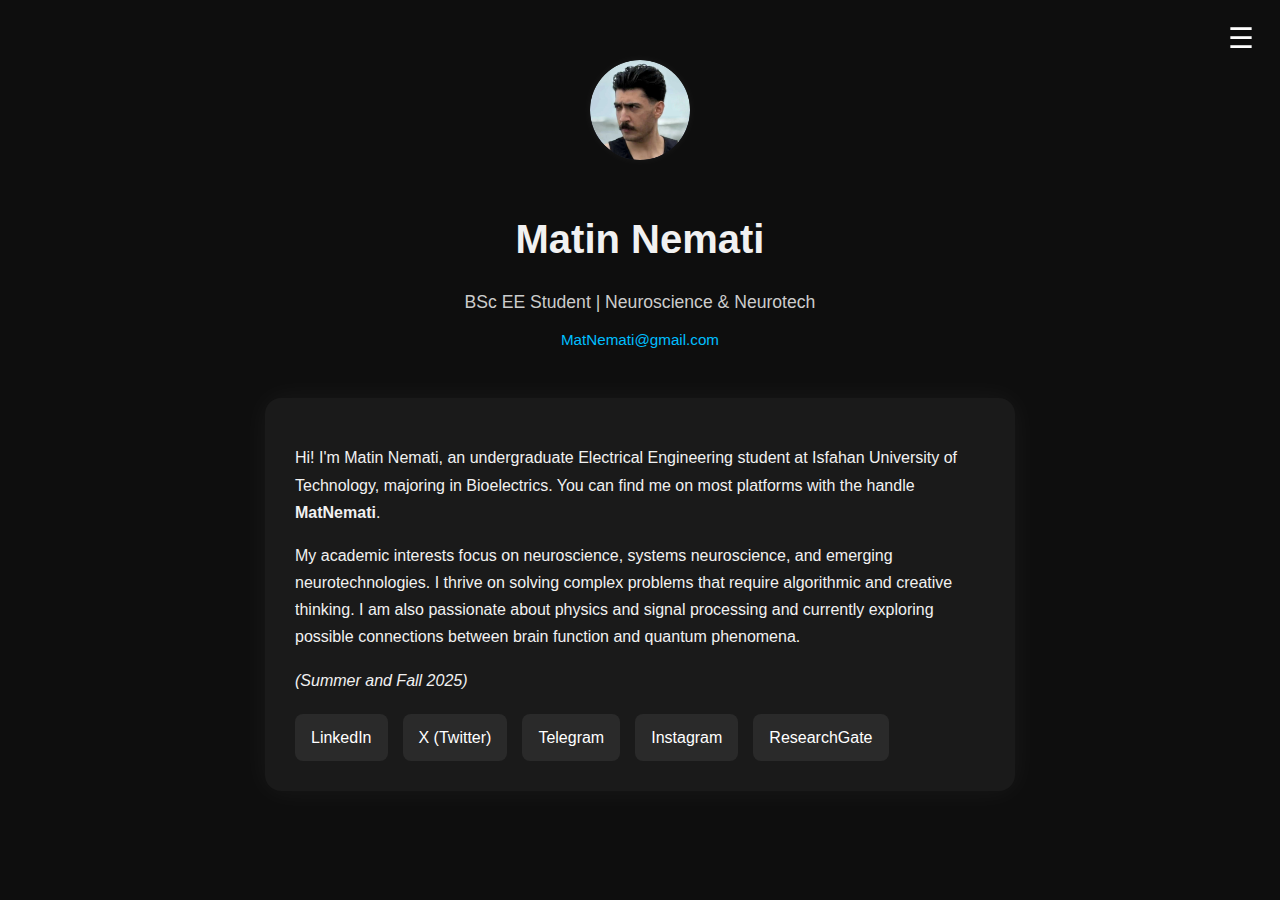
<file: index.html>
<!DOCTYPE html>
<html lang="en">
<head>
  <meta charset="UTF-8" />
  <meta name="viewport" content="width=device-width, initial-scale=1.0" />
  <title>Matin Nemati</title>
  <style>
    body {
      margin: 0;
      font-family: "Segoe UI", Tahoma, Geneva, Verdana, sans-serif;
      background-color: #0e0e0e;
      color: #f1f1f1;
      line-height: 1.7;
    }

    header {
      padding: 60px 20px 10px;
      text-align: center;
    }

    .avatar {
      width: 100px;
      height: 100px;
      border-radius: 50%;
      object-fit: cover;
      margin-bottom: 10px;
      box-shadow: 0 0 10px rgba(255, 255, 255, 0.05);
    }

    header h1 {
      font-size: 2.5rem;
      margin-bottom: 0.3em;
    }

    header h2 {
      font-weight: 400;
      font-size: 1.1rem;
      color: #ccc;
      margin-bottom: 0.5em;
    }

    .email-link {
      display: inline-block;
      font-size: 0.95rem;
      color: #00bfff;
      text-decoration: none;
      margin-bottom: 1em;
    }

    .container {
      max-width: 750px;
      margin: 0 auto;
      padding: 20px;
    }

    .card {
      background-color: #1a1a1a;
      padding: 30px;
      border-radius: 16px;
      box-shadow: 0 0 30px rgba(255, 255, 255, 0.05);
      transition: 0.3s;
    }

    .card:hover {
      box-shadow: 0 0 40px rgba(255, 255, 255, 0.1);
    }

    a {
      color: #00bfff;
      text-decoration: none;
    }

    a:hover {
      text-decoration: underline;
    }

    .socials {
      display: flex;
      flex-wrap: wrap;
      gap: 15px;
      margin-top: 20px;
    }

    .socials a {
      background-color: #2a2a2a;
      padding: 10px 16px;
      border-radius: 8px;
      color: #fff;
      transition: 0.3s;
    }

    .socials a:hover {
      background-color: #444;
    }

    .menu {
      position: fixed;
      top: 20px;
      right: 20px;
      z-index: 1000;
    }

    .menu-button {
      background: none;
      border: none;
      color: white;
      font-size: 1.8rem;
      cursor: pointer;
    }

    .dropdown {
      display: none;
      position: absolute;
      right: 0;
      background-color: #1c1c1c;
      border: 1px solid #333;
      border-radius: 10px;
      overflow: hidden;
    }

    .dropdown a {
      display: block;
      padding: 12px 20px;
      color: white;
    }

    .dropdown a:hover {
      background-color: #333;
    }
  </style>
  <script>
    function toggleMenu() {
      const menu = document.getElementById("dropdown");
      menu.style.display = menu.style.display === "block" ? "none" : "block";
    }
  </script>
</head>
<body>
  <div class="menu">
    <button class="menu-button" onclick="toggleMenu()">&#9776;</button>
    <div class="dropdown" id="dropdown">
      <a href="work">Work experience</a>
      <a href="about">About</a>
      <a href="projects">Projects</a>
      <a href="certificates">Certificates</a>
      <a href="courses_taken">Courses(taken)</a>
      <a href="courses_taught">Courses(taught)</a>
      <a href="grades">grades</a>
      
    </div>
  </div>

  <header>
    <img src="IMG_20251001_131401.jpg" alt="Matin Nemati" class="avatar" />
    <h1>Matin Nemati</h1>
    <h2>BSc EE Student | Neuroscience & Neurotech</h2>
    <a class="email-link" href="mailto:MatNemati@gmail.com">MatNemati@gmail.com</a>
  </header>

  <div class="container">
    <div class="card">
      <p>
        Hi! I'm Matin Nemati, an undergraduate Electrical Engineering student at Isfahan University of Technology, majoring in Bioelectrics. You can find me on most platforms with the handle <strong>MatNemati</strong>.
      </p>
      <p>
        My academic interests focus on neuroscience, systems neuroscience, and emerging neurotechnologies. I thrive on solving complex problems that require algorithmic and creative thinking. I am also passionate about physics and signal processing and currently exploring possible connections between brain function and quantum phenomena.
      </p>
      <p><em>(Summer and Fall 2025)</em></p>
      <div class="socials">
        <a href="https://www.linkedin.com/in/MatNemati" target="_blank">LinkedIn</a>
        <a href="https://x.com/MatNemati" target="_blank">X (Twitter)</a>
        <a href="https://t.me/MatNemati" target="_blank">Telegram</a>
        <a href="https://instagram.com/MatNemati" target="_blank">Instagram</a>
        <a href="https://www.researchgate.net/profile/Matin-Nemati?ev=hdr_xprf" target="_blank">ResearchGate</a>
      </div>
    </div>
  </div>
</body>
</html>
</file>
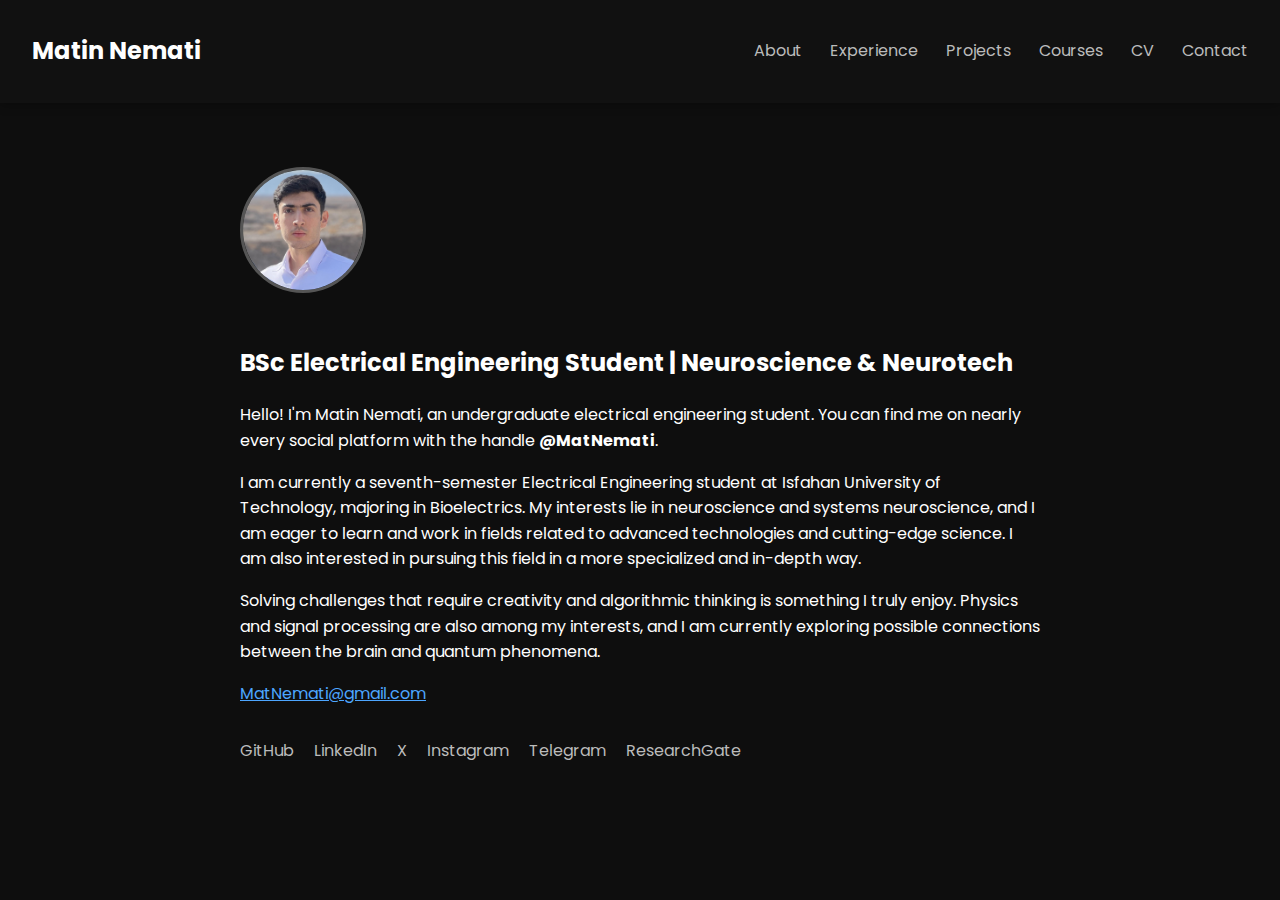
<file: about.html>
<!DOCTYPE html>
<html lang="en">
<head>
  <meta charset="UTF-8" />
  <meta name="viewport" content="width=device-width, initial-scale=1.0" />
  <title>About – Matin Nemati</title>
  <link href="https://fonts.googleapis.com/css2?family=Poppins:wght@300;500;700&display=swap" rel="stylesheet">
  <style>
    body {
      margin: 0;
      font-family: 'Poppins', sans-serif;
      background-color: #0e0e0e;
      color: #fff;
      line-height: 1.6;
    }
    header {
      background-color: #111;
      padding: 1rem 2rem;
      display: flex;
      justify-content: space-between;
      align-items: center;
      box-shadow: 0 2px 10px rgba(0,0,0,0.3);
    }
    header h1 {
      font-size: 1.5rem;
    }
    nav a {
      color: #bbb;
      text-decoration: none;
      margin-left: 1.5rem;
      transition: color 0.3s ease;
    }
    nav a:hover {
      color: #fff;
    }
    .container {
      max-width: 800px;
      margin: 4rem auto;
      padding: 0 1rem;
    }
    .circle-img {
      width: 120px;
      height: 120px;
      border-radius: 50%;
      object-fit: cover;
      border: 3px solid #555;
      margin-bottom: 1.5rem;
    }
    .socials a {
      margin-right: 1rem;
      color: #bbb;
      text-decoration: none;
    }
    .socials a:hover {
      color: #1da1f2;
    }
    .email-link {
      display: block;
      margin-top: 1rem;
      color: #4da6ff;
      text-decoration: underline;
    }
  </style>
</head>
<body>
  <header>
    <h1>Matin Nemati</h1>
    <nav>
      <a href="about.html">About</a>
      <a href="work.html">Experience</a>
      <a href="projects.html">Projects</a>
      <a href="courses.html">Courses</a>
      <a href="cv.html">CV</a>
      <a href="contact.html">Contact</a>
    </nav>
  </header>

  <div class="container">
    <img src="Matin_Nemati.jpg" alt="Matin Nemati" class="circle-img">
    <h2 class="text-xl font-semibold">BSc Electrical Engineering Student | Neuroscience & Neurotech</h2>
    <p>Hello! I'm Matin Nemati, an undergraduate electrical engineering student. You can find me on nearly every social platform with the handle <strong>@MatNemati</strong>.</p>
    <p>I am currently a seventh-semester Electrical Engineering student at Isfahan University of Technology, majoring in Bioelectrics. My interests lie in neuroscience and systems neuroscience, and I am eager to learn and work in fields related to advanced technologies and cutting-edge science. I am also interested in pursuing this field in a more specialized and in-depth way.</p>
    <p>Solving challenges that require creativity and algorithmic thinking is something I truly enjoy. Physics and signal processing are also among my interests, and I am currently exploring possible connections between the brain and quantum phenomena.</p>
    <a class="email-link" href="mailto:MatNemati@gmail.com">MatNemati@gmail.com</a>

    <div class="socials" style="margin-top: 2rem;">
      <a href="https://github.com/MatNemati" target="_blank">GitHub</a>
      <a href="https://www.linkedin.com/in/MatNemati" target="_blank">LinkedIn</a>
      <a href="https://twitter.com/MatNemati" target="_blank">X</a>
      <a href="https://www.instagram.com/MatNemati" target="_blank">Instagram</a>
      <a href="https://t.me/MatNemati" target="_blank">Telegram</a>
      <a href="https://www.researchgate.net/profile/Matin-Nemati?ev=hdr_xprf" target="_blank">ResearchGate</a>
    </div>
  </div>
</body>
</html>
</file>
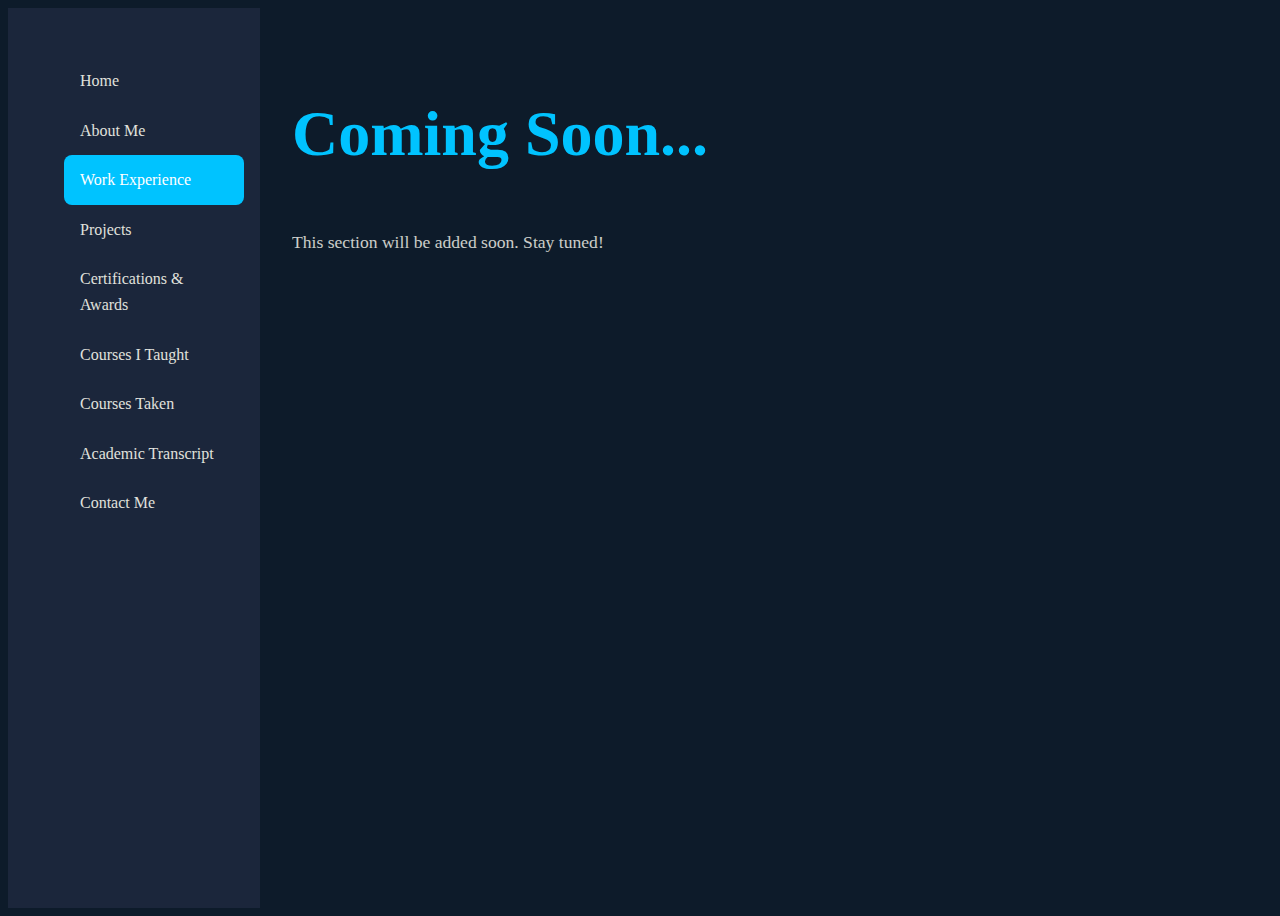
<file: certificates.html>
<!DOCTYPE html><html lang="en"><head>
  <meta charset="UTF-8" />
  <meta name="viewport" content="width=device-width, initial-scale=1.0" />
  <title>Coming Soon</title>
  <link rel="stylesheet" href="assets/css/style.css" />
</head><body>
  <div class="container">
    <button class="menu-toggle" id="menu-toggle">☰</button>
    <nav class="sidebar" id="sidebar">
      <ul>
        <li><a href="index.html">Home</a></li>
        <li><a href="about.html">About Me</a></li>
        <li><a href="work.html" class="active">Work Experience</a></li>
        <li><a href="projects.html">Projects</a></li>
        <li><a href="certificates.html">Certifications & Awards</a></li>
        <li><a href="courses_taught.html">Courses I Taught</a></li>
        <li><a href="courses_taken.html">Courses Taken</a></li>
        <li><a href="grades.html">Academic Transcript</a></li>
        <li><a href="contact.html">Contact Me</a></li>
      </ul>
    </nav><main class="main-content">
  <section class="hero">
    <h1>Coming Soon...</h1>
  </section>

  <section class="intro">
    <p>This section will be added soon. Stay tuned!</p>
  </section>
</main>

<script src="assets/js/script.js"></script>

  </div>
</body></html>
</file>
<file: assets/css/style.css>
/* ==== Global Styles ==== */ @import url('https://fonts.googleapis.com/css2?family=Inter:wght@300;400;600&display=swap');

:root { --bg-color: #0d1b2a; --primary-color: #1b263b; --accent-color: #778da9; --text-color: #e0e1dd; --highlight: #00c3ff; }

{ box-sizing: border-box; margin: 0; padding: 0; font-family: 'Inter', sans-serif; }


body { background-color: var(--bg-color); color: var(--text-color); line-height: 1.6; min-height: 100vh; display: flex; flex-direction: column; transition: all 0.3s ease-in-out; }

.container { display: flex; flex-direction: row; height: 100vh; overflow: hidden; }

/* ==== Sidebar ==== */ .sidebar { width: 220px; background: var(--primary-color); padding: 2rem 1rem; display: flex; flex-direction: column; gap: 1rem; transition: transform 0.3s ease; }

.sidebar ul { list-style: none; }

.sidebar a { text-decoration: none; color: var(--text-color); padding: 0.75rem 1rem; border-radius: 8px; display: block; transition: background 0.3s; }

.sidebar a:hover, .sidebar .active { background: var(--highlight); color: #fff; }

/* ==== Main Content ==== */ .main-content { flex: 1; padding: 2rem; overflow-y: auto; position: relative; }

.hero { font-size: 2rem; font-weight: bold; color: var(--highlight); margin-bottom: 1rem; animation: fadeIn 1.2s ease-in-out; }

.intro p { font-size: 1.1rem; opacity: 0.9; max-width: 700px; animation: fadeInUp 1.4s ease-in-out; }

.menu-toggle { position: absolute; top: 1rem; left: 1rem; background: transparent; color: var(--highlight); border: none; font-size: 1.8rem; cursor: pointer; display: none; }

/* Animations */ @keyframes fadeIn { from { opacity: 0; } to { opacity: 1; } }

@keyframes fadeInUp { from { transform: translateY(20px); opacity: 0; } to { transform: translateY(0); opacity: 1; } }

/* Responsive */ @media (max-width: 768px) { .sidebar { position: fixed; top: 0; bottom: 0; left: 0; transform: translateX(-100%); z-index: 999; } .sidebar.open { transform: translateX(0); } .menu-toggle { display: block; } }
</file>
